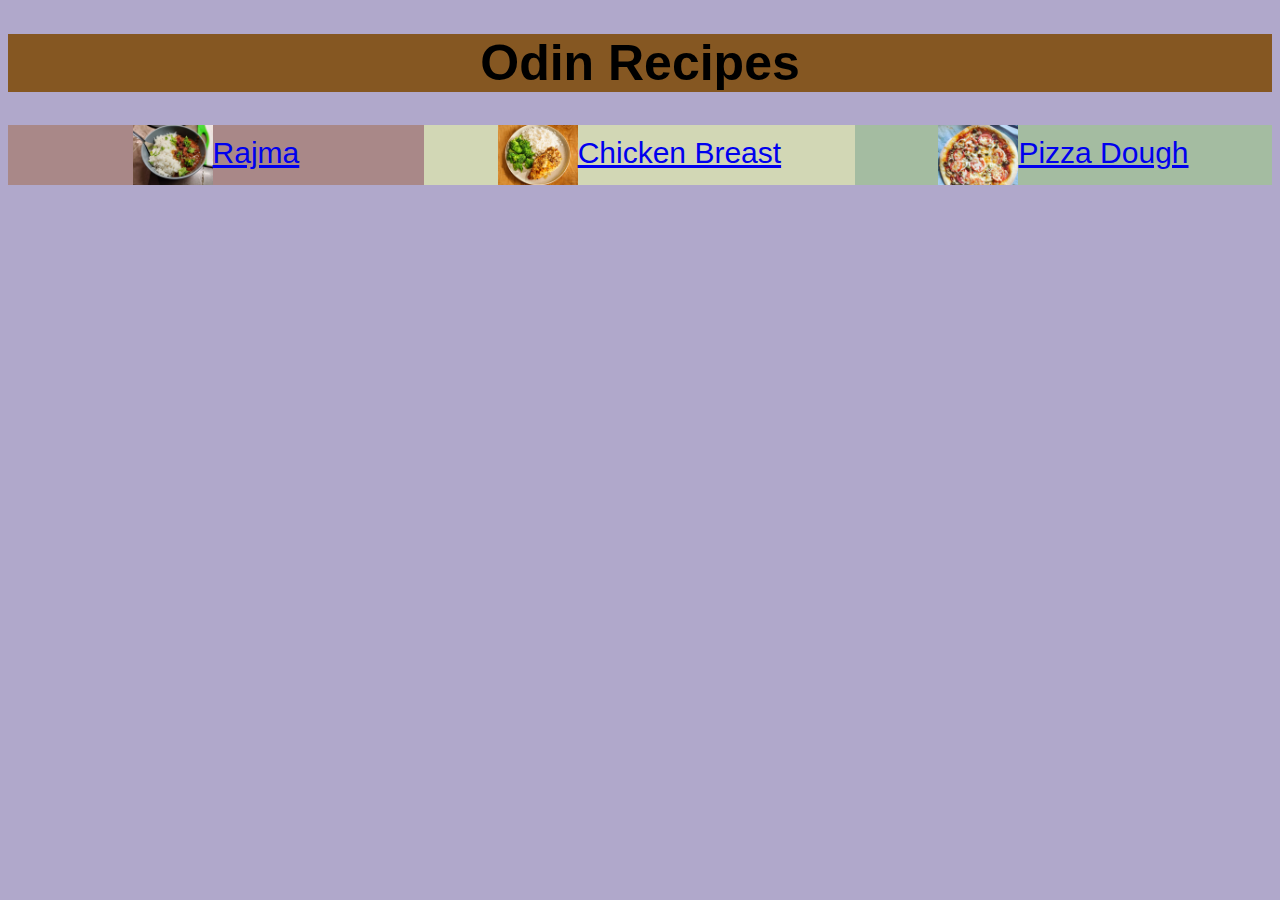
<file: index.html>
<!DOCTYPE html>
<html lang="en">
<head>
    <meta charset="UTF-8">
    <meta name="viewport" content="width=device-width, initial-scale=1.0">
    <link rel = "stylesheet" href = "style.css">
    <title>Odin Recipes</title>
</head>
<body>
    <h1>Odin Recipes</h1>
    
    <ul style = "padding: 0px">
        <li class = "rajma font"><img src="./images/rajma.jpg" class = "image"><a href="recipes/rajma.html">Rajma</a></li>
        <li class = "chick font"><img src="./images/chicken-breast.jpg" class = "image"><a href="recipes/chicken-breast.html">Chicken Breast</a></li>
        <li class = "pizza font"><img src="./images/pizza-dough.jpg" class = "image"><a href="recipes/pizza-dough.html">Pizza Dough</a></li>
      </ul>
</body>
</html>
</file>
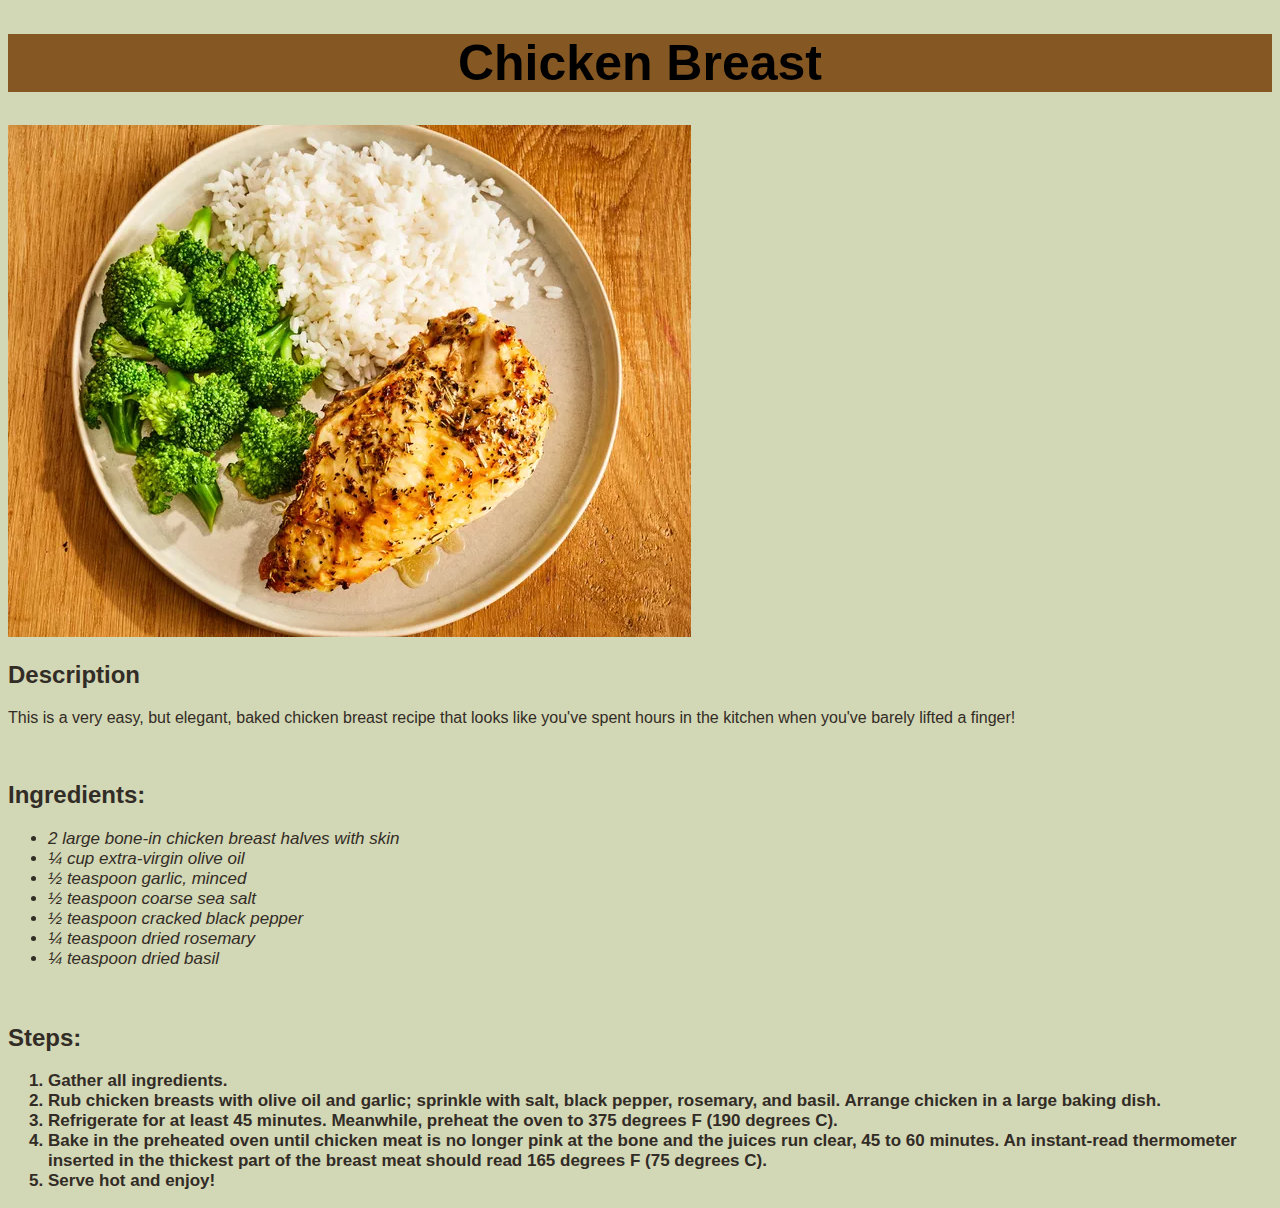
<file: recipes/chicken-breast.html>
<!DOCTYPE html>
<html lang="en">
<head>
    <meta charset="UTF-8">
    <meta name="viewport" content="width=device-width, initial-scale=1.0">
    <link rel = "stylesheet" href = "../style.css">
    <title>Chicken Breast | Odin Recipes</title>
</head>
<body class = "chick">
    <h1>Chicken Breast</h1>
    <img src="../images/chicken-breast.jpg">
    <h2>Description</h2>
    <p>This is a very easy, but elegant, baked chicken breast recipe that looks like you've spent hours in the kitchen when you've barely lifted a finger!</p>
    <br>
    <h2>Ingredients:</h2>
    <ul class = "ingre">
        <li>2 large bone-in chicken breast halves with skin</li>
        <li>¼ cup extra-virgin olive oil</li>
        <li>½ teaspoon garlic, minced</li>
        <li>½ teaspoon coarse sea salt</li>
        <li>½ teaspoon cracked black pepper</li>
        <li>¼ teaspoon dried rosemary</li>
        <li>¼ teaspoon dried basil</li>
    </ul>
    <br>
    <h2>Steps:</h2>
    <ol class = "steps">
        <li>Gather all ingredients.</li>
        <li>Rub chicken breasts with olive oil and garlic; sprinkle with salt, black pepper, rosemary, and basil. Arrange chicken in a large baking dish.</li>
        <li>Refrigerate for at least 45 minutes. Meanwhile, preheat the oven to 375 degrees F (190 degrees C).</li>
        <li>Bake in the preheated oven until chicken meat is no longer pink at the bone and the juices run clear, 45 to 60 minutes. An instant-read thermometer inserted in the thickest part of the breast meat should read 165 degrees F (75 degrees C).</li>
        <li>Serve hot and enjoy!</li>
    </ol>
</body>
</html>
</file>
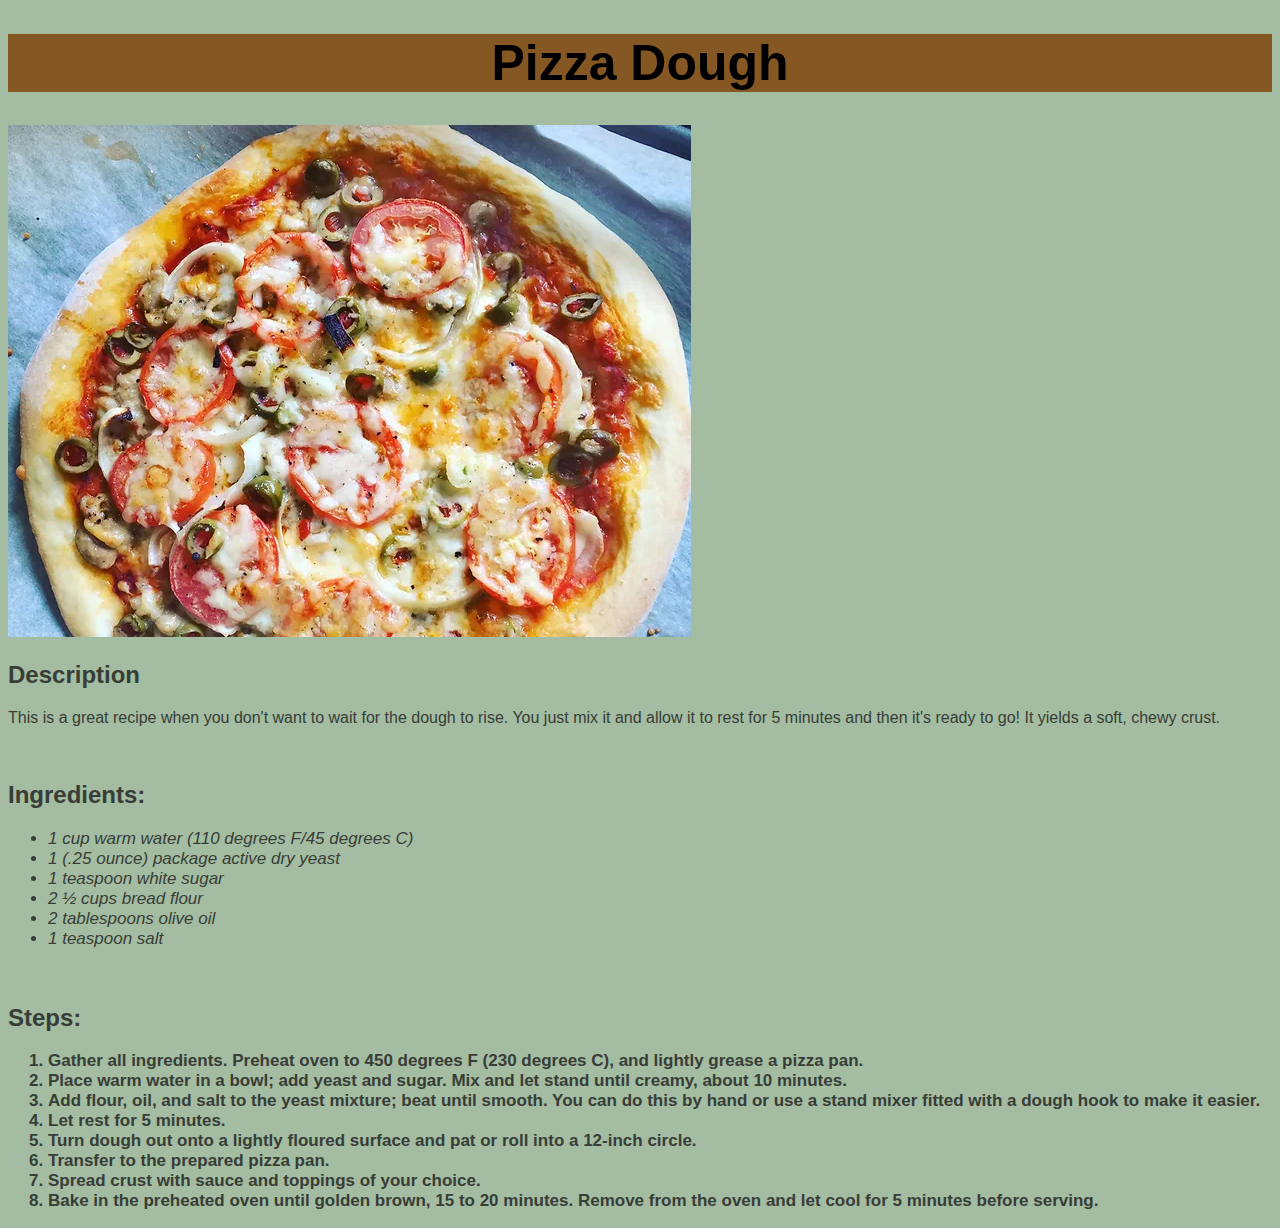
<file: recipes/pizza-dough.html>
<!DOCTYPE html>
<html lang="en">
<head>
    <meta charset="UTF-8">
    <meta name="viewport" content="width=device-width, initial-scale=1.0">
    <link rel = "stylesheet" href = "../style.css">
    <title>Pizza Dough | Odin Recipes</title>
</head>
<body class = "pizza">
    <h1>Pizza Dough</h1>
    <img src="../images/pizza-dough.jpg">
    <h2>Description</h2>
    <p>This is a great recipe when you don't want to wait for the dough to rise. You just mix it and allow it to rest for 5 minutes and then it's ready to go! It yields a soft, chewy crust.</p>
    <br>
    <h2>Ingredients:</h2>
    <ul class = "ingre">
        <li>1 cup warm water (110 degrees F/45 degrees C)</li>
        <li>1 (.25 ounce) package active dry yeast</li>
        <li>1 teaspoon white sugar</li>
        <li>2 ½ cups bread flour</li>
        <li>2 tablespoons olive oil</li>
        <li>1 teaspoon salt</li>
    </ul>
    <br>
    <h2>Steps:</h2>
    <ol class = "steps">
        <li>Gather all ingredients. Preheat oven to 450 degrees F (230 degrees C), and lightly grease a pizza pan.</li>
        <li>Place warm water in a bowl; add yeast and sugar. Mix and let stand until creamy, about 10 minutes.</li>
        <li>Add flour, oil, and salt to the yeast mixture; beat until smooth. You can do this by hand or use a stand mixer fitted with a dough hook to make it easier.</li>
        <li>Let rest for 5 minutes.</li>
        <li>Turn dough out onto a lightly floured surface and pat or roll into a 12-inch circle.</li>
        <li>Transfer to the prepared pizza pan.</li>
        <li>Spread crust with sauce and toppings of your choice.</li>
        <li>Bake in the preheated oven until golden brown, 15 to 20 minutes. Remove from the oven and let cool for 5 minutes before serving.</li>
    </ol>
</body>
</html>
</file>
<file: style.css>
body {
    font-family: 'Trebuchet MS', 'Lucida Sans Unicode', 'Lucida Grande', 'Lucida Sans', Arial, sans-serif;
    background-color: rgb(176, 168, 203);
    color: rgb(43, 40, 50);
}

h1{
    background-color: rgb(133, 87, 34);
    color: black;
    font-size: 50px;
    font-weight: bold;
    text-align: center;
}

.rajma{
    background-color: rgb(169, 136, 136);
    color: rgb(51, 45, 45);
}

.pizza{
    background-color: rgb(164, 188, 161);
    color: rgb(55, 62, 55);
}

.chick{
    background-color: rgb(210, 215, 181);
    color: rgb(50, 44, 38);
}

.ingre{
    font-weight: 500;
    font-size: 17px;
    font-style: italic;
}

.steps{
    font-weight: 600;
    font-size: 17px;
}

.image{
    height: 60px;
    width: auto;
    vertical-align: middle;
}

.font{
    font-size: 30px;
    text-align: center;
    display: table-cell;
    width: 1200px;
    max-width: 33%;
}
</file>
